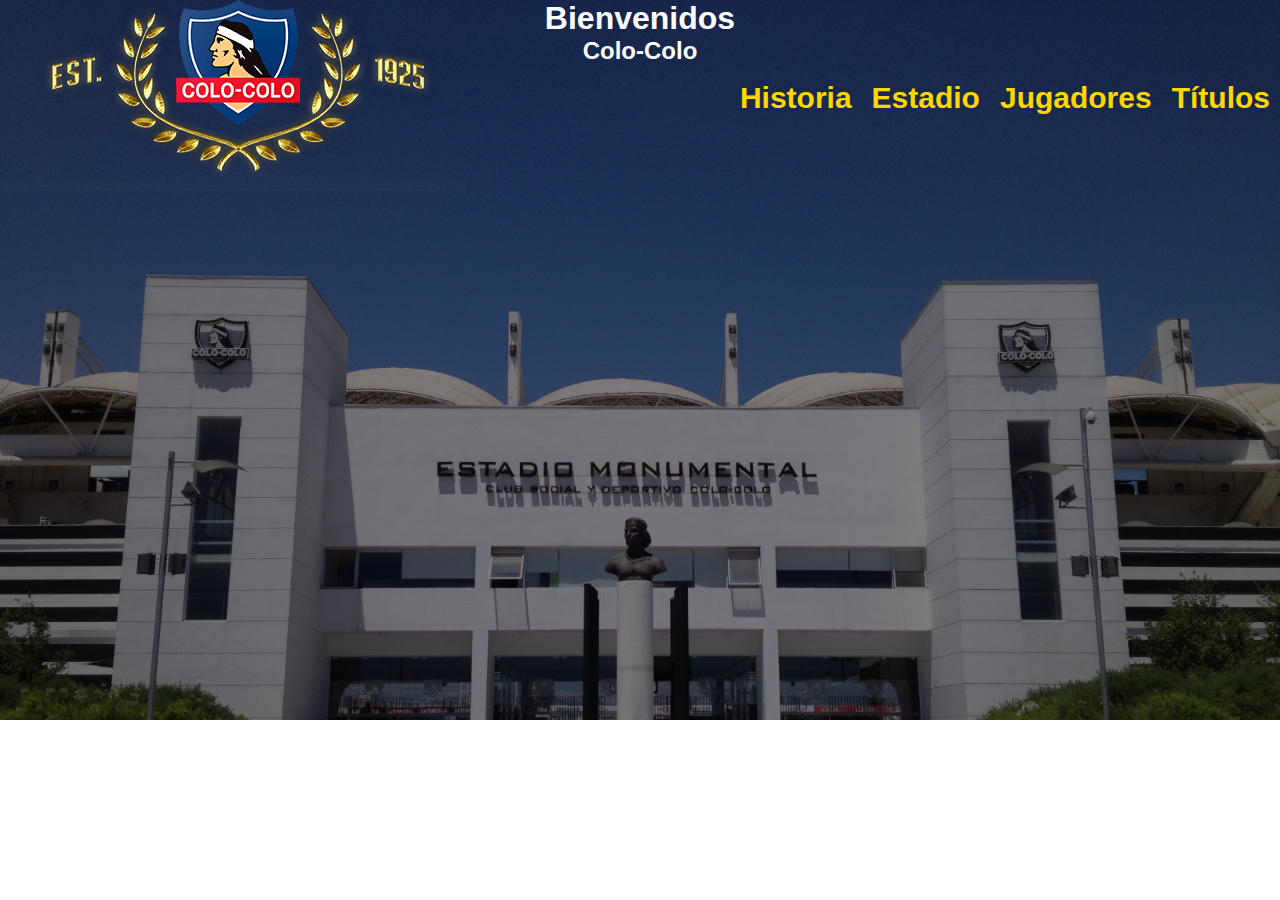
<file: index.html>
<!DOCTYPE html>
<html lang="en">
<head>
    <meta charset="UTF-8">
    <meta name="viewport" content="width=device-width, initial-scale=1.0">
    <title>Colo Colo</title>
    <link rel="stylesheet" href="CSS/style.css">
</head>
<body>
    <div class="container">
        <header>
            <div class="logo">
                <img src="IMG/logo colo colo.png" alt="">
            </div>
            <nav>
                <li><a href="">Historia</a></li>
                <li><a href="">Estadio</a></li>
                <li><a href="">Jugadores</a></li>
                <li><a href="">Títulos</a></li>
            </nav>
        </header>
        <section class="banner">
            <div class="banner-img"></div>
            <h1>Bienvenidos</h1>
            <h2>Colo-Colo</h2>
        </section>
    </div>
</body>
</html>
</file>
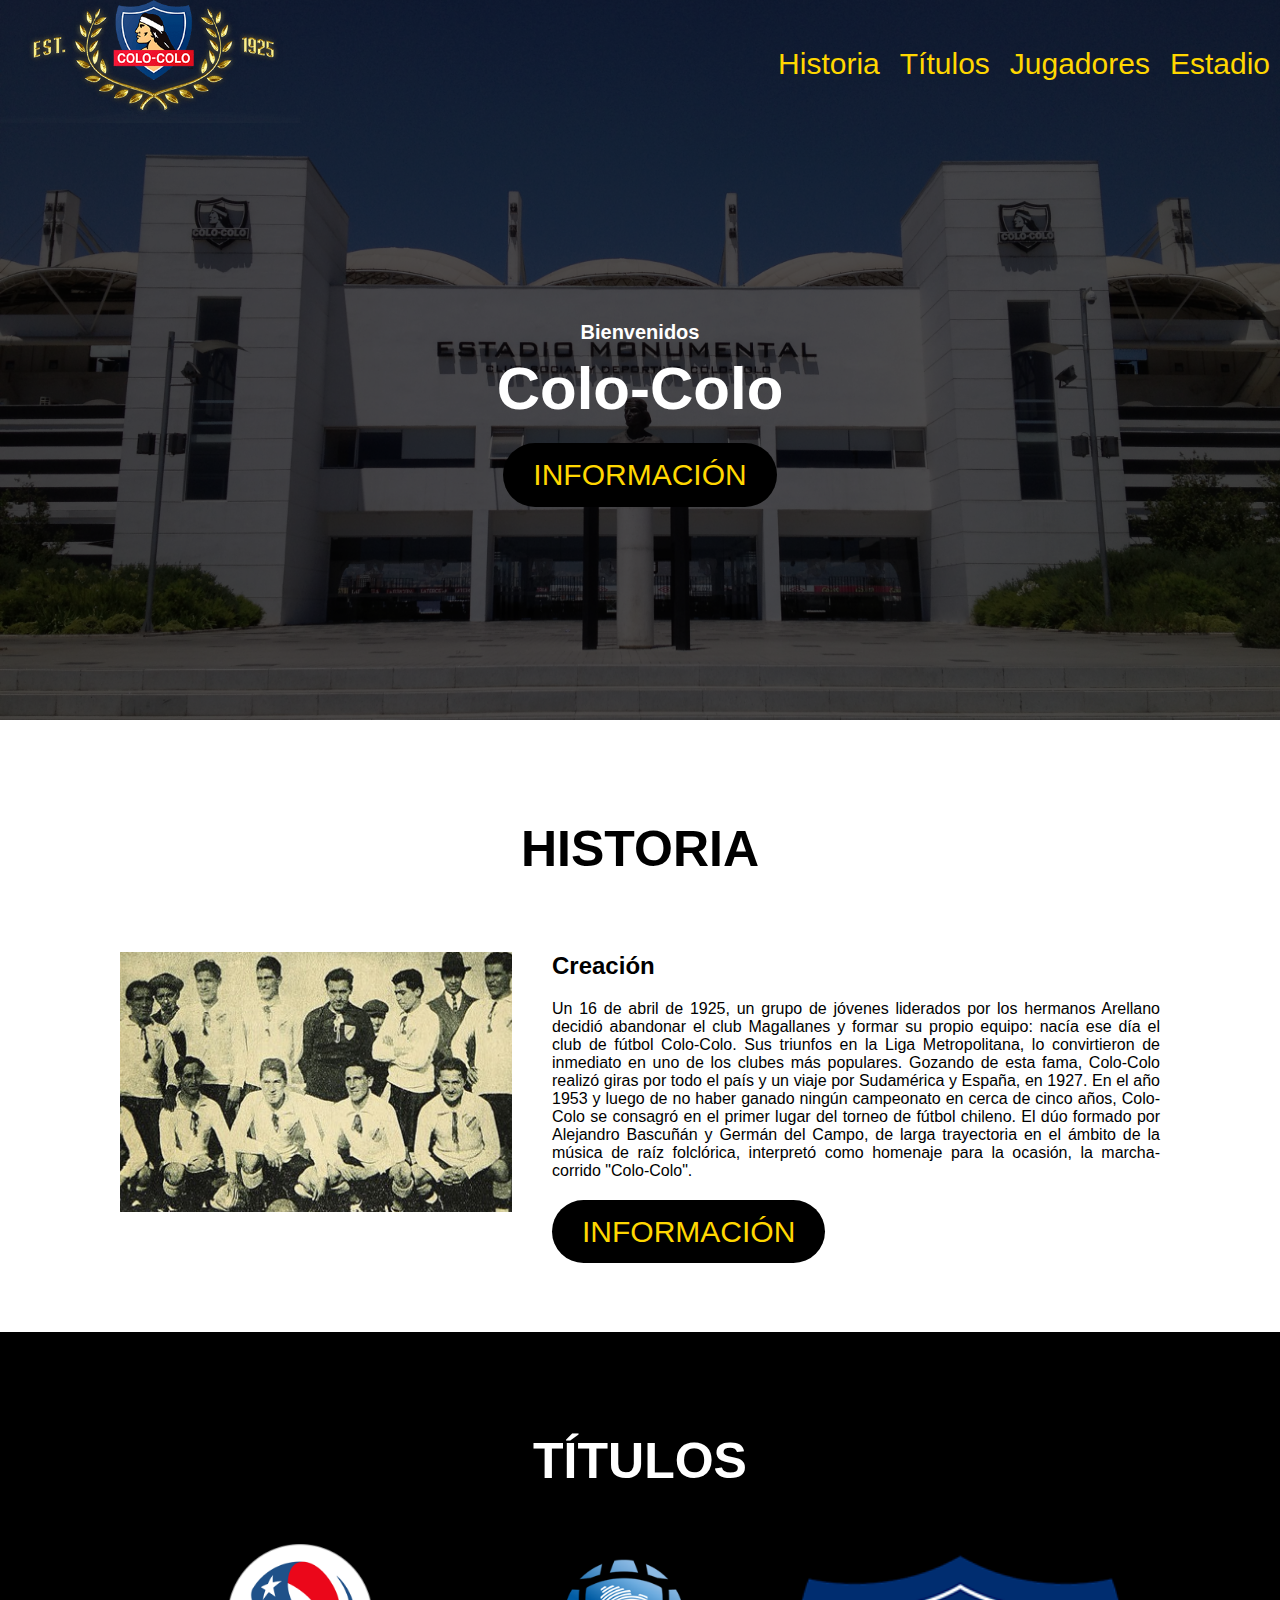
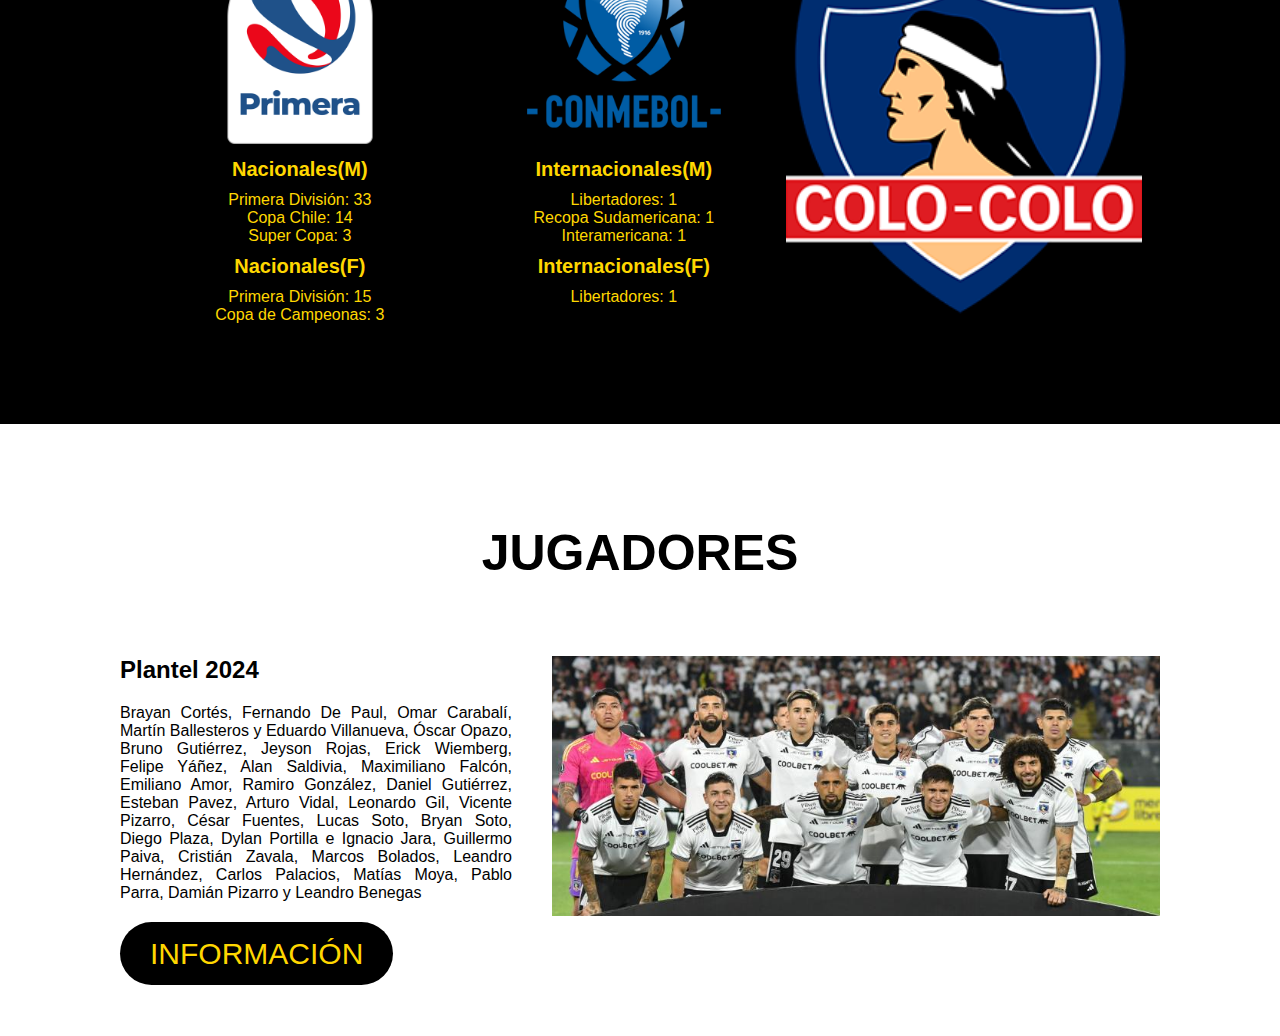
<file: PaaginaColoColo-main/index.html>
<!DOCTYPE html>
<html lang="en">
<head>
    <meta charset="UTF-8">
    <meta name="viewport" content="width=device-width, initial-scale=1.0">
    <title>Colo Colo</title>
    <link rel="stylesheet" href="CSS/style.css">
</head>
<body>
    <div class="container">
        <header>
            <div class="logo">
                <img src="IMG/logo colo colo.png" width="300px">
            </div>
            <nav>
                <li><a href="">Historia</a></li>
                <li><a href="">Títulos</a></li>
                <li><a href="">Jugadores</a></li>
                <li><a href="">Estadio</a></li>
            </nav>
        </header>
        
        <section class="banner">
            <div class="banner-img"></div>
            <h1>Bienvenidos</h1>
            <h2>Colo-Colo</h2>
            <a href="" class="banner-btn">Información</a>
        </section>

        <section class="historia">
            <h3 class="historia-titulo">Historia</h3>
            <ul class="historia-container">
                <li class="historia-izq"></li>
                <li class="historia-der">
                    <h2>Creación</h2>
                    <p>Un 16 de abril de 1925, un grupo de jóvenes liderados por los hermanos Arellano decidió abandonar el club Magallanes y formar su propio equipo: nacía ese día el club de fútbol Colo-Colo. Sus triunfos en la Liga Metropolitana, lo convirtieron de inmediato en uno de los clubes más populares. Gozando de esta fama, Colo-Colo realizó giras por todo el país y un viaje por Sudamérica y España, en 1927.
                        En el año 1953 y luego de no haber ganado ningún campeonato en cerca de cinco años, Colo-Colo se consagró en el primer lugar del torneo de fútbol chileno. El dúo formado por Alejandro Bascuñán y Germán del Campo, de larga trayectoria en el ámbito de la música de raíz folclórica, interpretó como homenaje para la ocasión, la marcha- corrido "Colo-Colo".</p>
                        
                    <a href="" class="historia-btn">Información</a>
                </li>
            </ul>
        </section>

        <section class="titulos">
            <h3 class="titulos-titulo">Títulos</h3>
            <ul class="titulos-container">
                <li class="titulos-nacionales">
                    <img src="IMG/anfp.png" width="200px">
                    <h4>Nacionales(M)</h4>
                    <p>Primera División: 33</p>
                    <p>Copa Chile: 14</p>
                    <p>Super Copa: 3</p>
                    <h4>Nacionales(F)</h4>
                    <p>Primera División: 15</p>
                    <p>Copa de Campeonas: 3</p>
                </li>
                <li class="titulos-internacionales">
                    <img src="IMG/CONMEBOL256x.png" width="200px">
                    <h4>Internacionales(M)</h4>
                    <p>Libertadores: 1</p>
                    <p>Recopa Sudamericana: 1</p>
                    <p>Interamericana: 1</p>
                    <h4>Internacionales(F)</h4>
                    <P>Libertadores: 1</P>
                </li>
                <li class="titulos-record">
                </li>
            </ul>
        </section>

        <section class="jugadores">
            <h3 class="jugadores-titulo">Jugadores</h3>
            <ul class="jugadores-container">
                <li class="jugadores-izq">
                    <h2>Plantel 2024</h2>
                    <p> Brayan Cortés, Fernando De Paul, Omar Carabalí, Martín Ballesteros y Eduardo Villanueva, Óscar Opazo, Bruno Gutiérrez, Jeyson Rojas, Erick Wiemberg, Felipe Yáñez, Alan Saldivia, Maximiliano Falcón, Emiliano Amor, Ramiro González, Daniel Gutiérrez, Esteban Pavez, Arturo Vidal, Leonardo Gil, Vicente Pizarro, César Fuentes, Lucas Soto, Bryan Soto, Diego Plaza, Dylan Portilla e Ignacio Jara,  Guillermo Paiva, Cristián Zavala, Marcos Bolados, Leandro Hernández, 
                        Carlos Palacios, Matías Moya, Pablo Parra, Damián Pizarro y Leandro Benegas</p>
                    <a href="" class="jugadores-btn">Información</a>
                </li>
                    <li class="jugadores-der">
                    
                </li>
            </ul>
        </section>

    </div>
</body>
</html>
</file>
<file: CSS/style.css>
*{
    margin: 0;
    padding: 0;
    box-sizing: border-box;

}

body{
    font-family: Impact, Haettenschweiler, 'Arial Narrow Bold', sans-serif;
}

nav{
    list-style: none;
}

a{
    text-decoration: none;
    font-size: 30px;
    font-weight: bold;
    color: gold;
    cursor: pointer;
}

/*--- header--*/
header{
    /*background-color: black;*/
    position: absolute;
    top: 0;
    left: 0;
    width: 100%;
    z-index: 10;
    /*flex*/
    display: -webkit-box;
    display: -moz-flex;
    display: -ms-flex;
    display: -o-flex;
    display: flex;
    justify-content: space-between;
    align-items: center;
}
header nav{
    display: -webkit-box;
    display: -moz-flex;
    display: -ms-flex;
    display: -o-flex;
    display: flex;
    
}
header nav li{
    margin: 10px;
}

/*responsive*/
@media(max-width: 1000px){
    header{
        padding: 20px 50px;
    }
}
@media(max-width: 700px){
    header{
        flex-direction: column;
    }
    header nav li a{
        font-size: 25px;
    }
}

/*banner*/
.banner{
    position: relative;
    justify-content: center;
    text-align: center;
    color: white;
    min-height: 80vh;
}

.banner .banner-img{
    position: absolute;
    top: 0;
    left: 0;
    z-index: -1;
    background-image: url("../IMG/fondo\ estadio.jpg");
    width: 100%;
    height: 100%;
    background-size: cover;
}

.banner .banner-img::after{
    position: absolute;
    top: 0;
    left: 0;
    z-index: -1;
    background-color: black;
    width: 100%;
    height: 100%;
    opacity: .5;
    content: '';
}
</file>
<file: PaaginaColoColo-main/CSS/style.css>
*{
    margin: 0;
    padding: 0;
    box-sizing: border-box;

}

body{
    font-family: Impact, Haettenschweiler, 'Arial Narrow Bold', sans-serif;
}

nav{
    list-style: none;
}

a{
    text-decoration: none;
    font-size: 30px;

    color: gold;
    cursor: pointer;
}

ul{
    list-style: none;
}

/*--- header--*/
header{
    /*background-color: black;*/
    position: absolute;
    top: 0;
    left: 0;
    width: 100%;
    z-index: 10;
    /*flex*/
    display: -webkit-box;
    display: -moz-flex;
    display: -ms-flex;
    display: -o-flex;
    display: flex;
    justify-content: space-between;
    align-items: center;
}
header nav{
    display: -webkit-box;
    display: -moz-flex;
    display: -ms-flex;
    display: -o-flex;
    display: flex;
    
}
header nav li{
    margin: 10px;
}

/*responsive*/
@media(max-width: 1000px){
    header{
        padding: 20px 50px;
    }
}
@media(max-width: 700px){
    header{
        flex-direction: column;
    }
    header nav li a{
        font-size: 25px;
    }
}

section {
    display: -webkit-flex;
    display: -moz-flex;
    display: -ms-flex;
    display: -o-flex;
    display: flex;
    flex-direction: column;
    align-items: center;
    padding: 100px;
}

@media(max-width:1000px) {
    section {
        padding: 100px 50px;
    }
}

@media(max-width:600px) {
    section {
        padding: 130px 30px;
    }
}

/*banner*/
.banner{
    position: relative;
    justify-content: center;
    text-align: center;
    color: white;
    min-height: 80vh;
}

.banner .banner-img{
    position: absolute;
    top: 0;
    left: 0;
    z-index: -1;
    background-image: url("../IMG/fondo\ estadio.jpg");
    width: 100%;
    height: 100%;
    background-size: cover;
    background-clip: content-box;
    background-position: center;
}

.banner .banner-img::after{
    position: absolute;
    top: 0;
    left: 0;
    z-index: -1;
    background-color: black;
    width: 100%;
    height: 100%;
    opacity: .7;
    content: '';
}

.banner h1{
    margin-top: 10%;
    margin-bottom: 10px;
    font-size: 20px;
}

.banner h2{
    margin-bottom: 20px;
    font-size: 60px;
}

.banner a.banner-btn{
    text-transform: uppercase;
    background-color: black;
    padding: 15px 30px;
    border-radius: 50px;
}

@media(max-width:600px) {
    .banner h1 {
        margin-top: 90%;
        margin-bottom: 10px;
        font-size: 50px;
    }

    .banner h2 {
        margin-bottom: 20px;
        font-size: 15px;
    }

    .banner a.banner-btn {
        text-transform: uppercase;
        background: black;
        font-size: 15px;
        padding: 15px 30px;
        border-radius: 50px;
    }
}

/*HISTORIA*/
.historia-container{
    display: -webkit-flex;
    display: -moz-flex;
    display: -ms-flex;
    display: -o-flex;
    display: flex;
    flex-wrap: wrap;
    justify-content: center;
}

.historia-titulo{
    text-transform: uppercase;
    font-size: 50px;
    margin-bottom: 5%;
}

.historia-container li{
    padding: 20px;
    height: 300px;
    background-size: cover;
    background-clip: content-box;
    background-position: center;
}

.historia-izq{
    background-image: url("../IMG/historia.jpg");
    flex-basis: 40%;
}

.historia-der{
    flex-basis: 60%;
}

.historia-container p{
    text-align: justify;
    margin-bottom: 35px;
    padding-left: 0;
}

.historia-container .historia-der h2{
    margin-bottom: 20px;
}

.historia-container .historia-der .historia-btn{
    text-transform: uppercase;
    background-color: black;
    padding: 15px 30px;
    border-radius: 50px;
}

@media(max-width: 600px){
    .historia-izq, .historia-der{
        flex-basis: 100%;
    }

    .historia-container .historia-der{
        text-align: center;
        margin-bottom: 100px;
    }
}

/*TITULOS*/
.titulos{
    background-color: black;
}
.titulos-container{
    display: -webkit-flex;
    display: -moz-flex;
    display: -ms-flex;
    display: -o-flex;
    display: flex;
    flex-wrap: wrap;
    justify-content: center;
    width: 100%;
}

.titulos-titulo{
    text-transform: uppercase;
    font-size: 50px;
    margin-bottom: 5%;
    color: white;
}
.titulos-container .titulos-nacionales{
    flex-basis: 30%;
    padding: 0 30px;
    text-align: center;
    color: gold;
}
.titulos-container .titulos-internacionales{
    flex-basis: 30%;
    padding: 0 30px;
    text-align: center;
    color: gold;
}
.titulos-container .titulos-record{
    background-image: url("../IMG/icono\ colo\ colo.png");
    background-size: cover;
    background-clip: content-box;
    background-position: center;
    flex-basis: 33%;
}
.titulos-container li h4{
    margin-bottom: 10px;
    font-size: 20px;
    margin-top: 10px;
}

@media(max-width:600px) {
    .titulos-container li {
        flex-basis: 100%;
        margin-bottom: 60px;
    }

    .titulos-container li p {
        text-align: justify;
    }

}

/*JUGADORES*/
.jugadores-container{
    display: -webkit-flex;
    display: -moz-flex;
    display: -ms-flex;
    display: -o-flex;
    display: flex;
    flex-wrap: wrap;
    justify-content: center;
}

.jugadores-titulo{
    text-transform: uppercase;
    font-size: 50px;
    margin-bottom: 5%;
}

.jugadores-container li{
    padding: 20px;
    height: 300px;
    background-size: cover;
    background-clip: content-box;
    background-position: center;
}

.jugadores-izq{
    flex-basis: 40%;
}

.jugadores-der{
    background-image: url("../IMG/plantel.jpeg");
    flex-basis: 60%;
    
}

.jugadores-container p{
    text-align: justify;
    margin-bottom: 35px;
    padding-left: 0;
}

.jugadores-container h2{
    text-align: justify;
    margin-bottom: 35px;
    padding-left: 100;
}


.jugadores-container .jugadores-izq h2{
    margin-bottom: 20px;
}

.jugadores-container .jugadores-izq .jugadores-btn{
    text-transform: uppercase;
    background-color: black;
    padding: 15px 30px;
    border-radius: 50px;
}

@media(max-width: 600px){
    .jugadores-izq, .jugadores-der{
        flex-basis: 100%;
    }

    .jugadores-container .jugadores-der{
        text-align: center;
        margin-bottom: 100px;
    }
}
</file>
